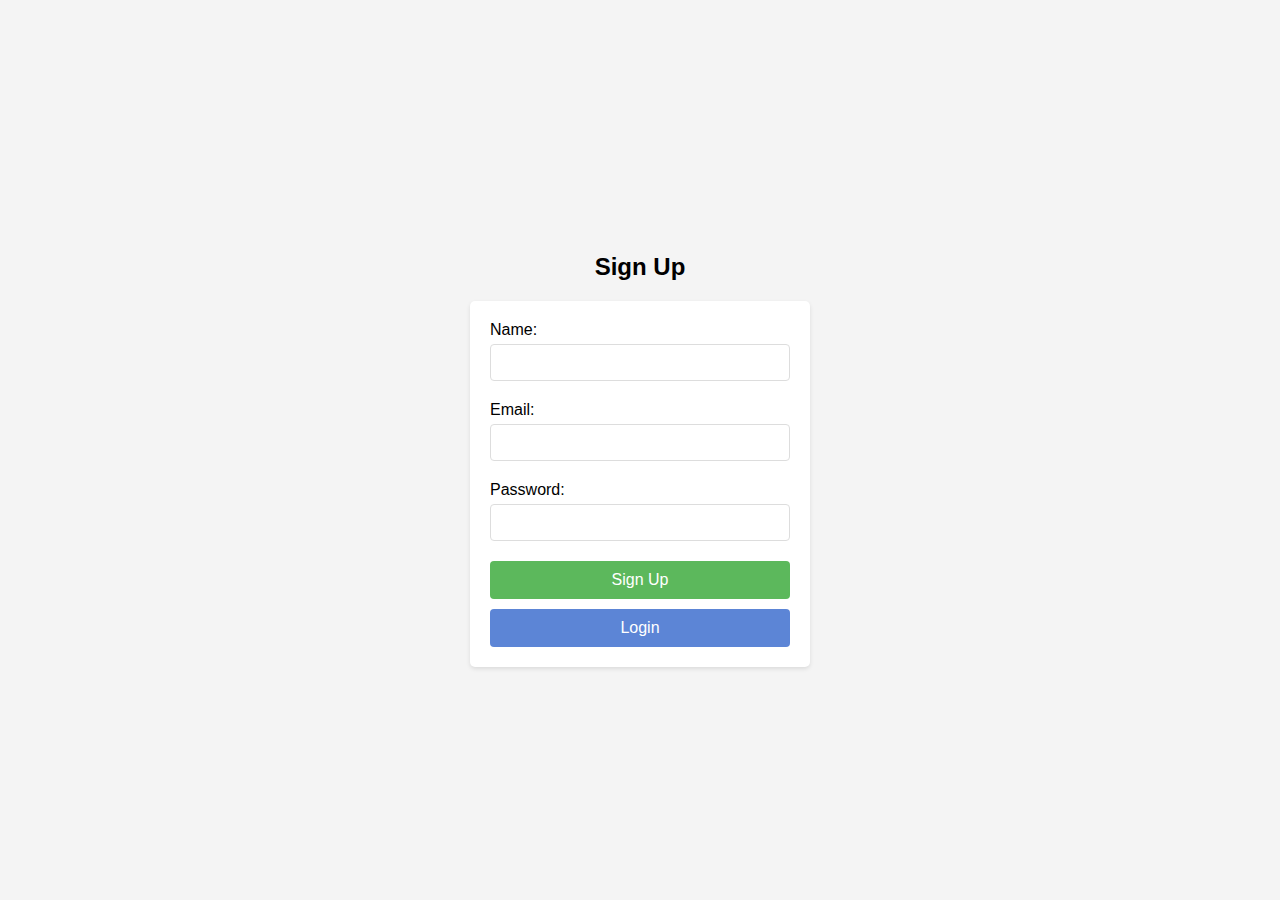
<file: signup.html>
<!DOCTYPE html>
<html>
<head>
  <title>User Registration</title>
  <style>
    body {
      font-family: Arial, sans-serif;
      background-color: #f4f4f4;
      margin: 0;
      padding: 0;
      display: flex;
      justify-content: center;
      align-items: center;
      height: 100vh;
    }
    h2 {
      text-align: center;
    }
    form {
      background-color: #fff;
      padding: 20px;
      border-radius: 5px;
      box-shadow: 0 2px 4px rgba(0, 0, 0, 0.1);
      width: 300px;
    }
    label {
      display: block;
      margin-bottom: 5px;
    }
    input[type="text"],
    input[type="email"],
    input[type="password"] {
      width: 100%;
      padding: 10px;
      margin-bottom: 20px;
      border: 1px solid #ddd;
      border-radius: 4px;
      box-sizing: border-box;
    }
    input[type="submit"],
    button {
      width: 100%;
      padding: 10px;
      border: none;
      border-radius: 4px;
      background-color: #5cb85c;
      color: white;
      cursor: pointer;
      font-size: 16px;
    }
    input[type="submit"]:hover,
    button:hover {
      background-color: #4cae4c;
    }
    button {
      margin-top: 10px;
      background-color: #5c85d6;
    }
    button:hover {
      background-color: #4a72b7;
    }
  </style>
</head>
<body>
  <div class="signup-container">
    <h2>Sign Up</h2>
    <form action="signup.php" method="POST">
      <label for="name">Name:</label>
      <input type="text" id="name" name="name" required>

      <label for="email">Email:</label>
      <input type="email" id="email" name="email" required>

      <label for="password">Password:</label>
      <input type="password" id="password" name="password" required>

      <input type="submit" value="Sign Up">
      <button type="button" onclick="window.location.href='login.html';">Login</button>
    </form>
  </div>
</body>
</html>
</file>
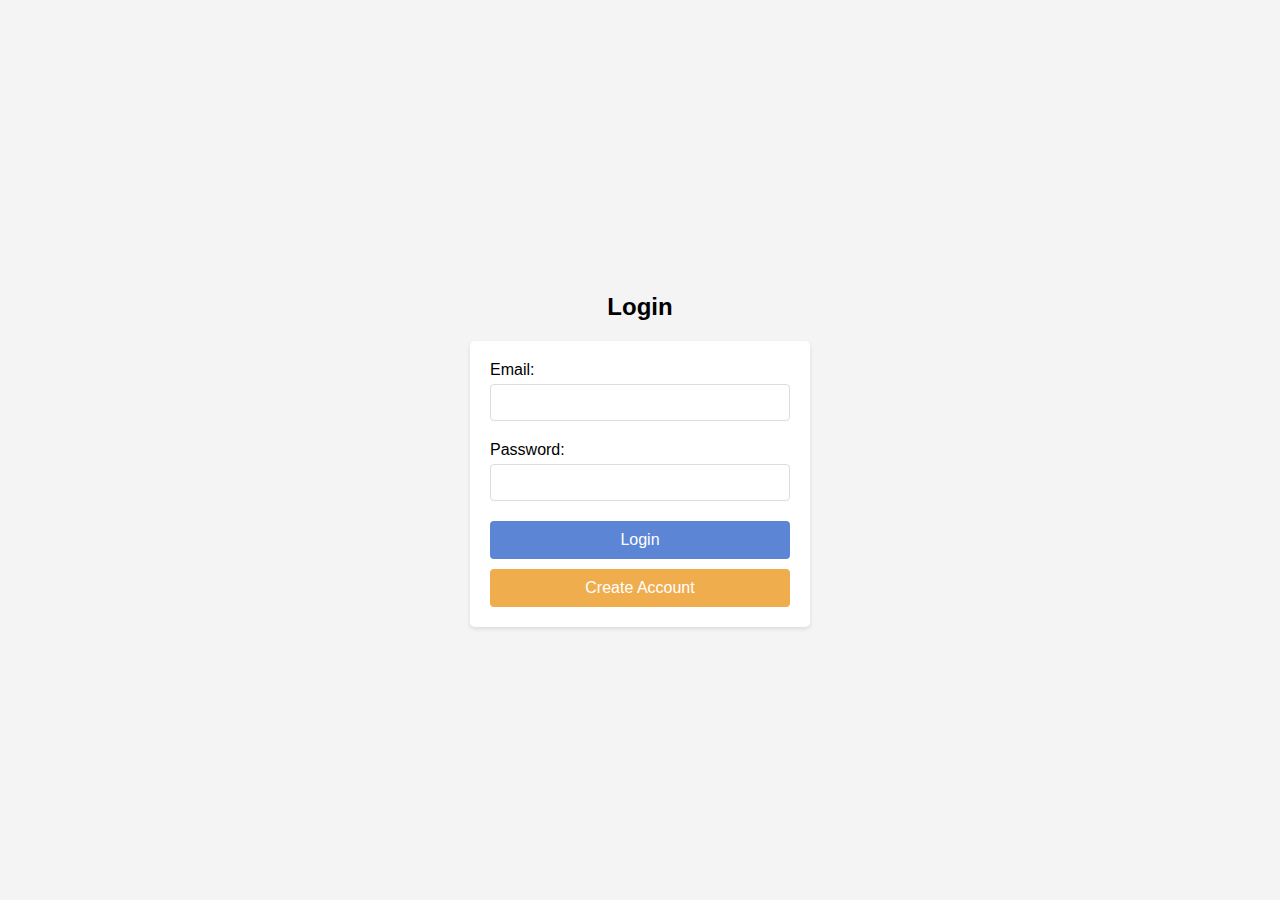
<file: pages/login.html>
<!DOCTYPE html>
<html>
<head>
  <title>User Login</title>
  <style>
    body {
      font-family: Arial, sans-serif;
      background-color: #f4f4f4;
      margin: 0;
      padding: 0;
      display: flex;
      justify-content: center;
      align-items: center;
      height: 100vh;
    }
    h2 {
      text-align: center;
    }
    form {
      background-color: #fff;
      padding: 20px;
      border-radius: 5px;
      box-shadow: 0 2px 4px rgba(0, 0, 0, 0.1);
      width: 300px;
    }
    label {
      display: block;
      margin-bottom: 5px;
    }
    input[type="email"],
    input[type="password"] {
      width: 100%;
      padding: 10px;
      margin-bottom: 20px;
      border: 1px solid #ddd;
      border-radius: 4px;
      box-sizing: border-box;
    }
    input[type="submit"],
    button {
      width: 100%;
      padding: 10px;
      border: none;
      border-radius: 4px;
      background-color: #5c85d6;
      color: white;
      cursor: pointer;
      font-size: 16px;
    }
    button:hover,
    input[type="submit"]:hover {
      background-color: #4a72b7;
    }
    button {
      margin-top: 10px;
      background-color: #f0ad4e;
    }
    button:hover {
      background-color: #ec971f;
    }
  </style>
  <script>
    document.addEventListener('DOMContentLoaded', function() {
      var form = document.querySelector('form');
  
      form.addEventListener('submit', function(event) {
        event.preventDefault(); // Prevent traditional form submission
  
        var email = document.getElementById('email').value;
        var password = document.getElementById('password').value;
  
        var xhr = new XMLHttpRequest();
        xhr.open('POST', '../backend/login.php', true);
        xhr.setRequestHeader('Content-Type', 'application/x-www-form-urlencoded');
  
        xhr.onreadystatechange = function() {
          if (this.readyState == 4 && this.status == 200) {
            try {
              // Parse the JSON response from the server
              var response = JSON.parse(this.responseText);
  
              // Handle response from the server
              if (response.success) {
                // If login is successful, you can redirect to the dashboard
                window.location.href = '../pages/dashboard.php';
              } else {
                // If login failed, show an error message
                // Here you should update the page to show the error message
                console.error(response.message); // Log error to console
                alert(response.message); // Display error message with alert (or show on the page)
              }
            } catch (e) {
              // JSON parsing error
              console.error("Could not parse JSON response from server:", this.responseText);
            }
          }
        };
  
        // Send the request with form data
        xhr.send('email=' + encodeURIComponent(email) + '&password=' + encodeURIComponent(password));
      });
    });
  </script>
</head>
<body>
  <div class="login-container">
    <h2>Login</h2>
    <form action="../backend/login.php" method="POST">
      <label for="email">Email:</label>
      <input type="email" id="email" name="email" required>

      <label for="password">Password:</label>
      <input type="password" id="password" name="password" required>

      <input type="submit" value="Login">
      <button type="button" onclick="window.location.href='signup.html';">Create Account</button>
    </form>
  </div>
</body>
</html>
</file>
